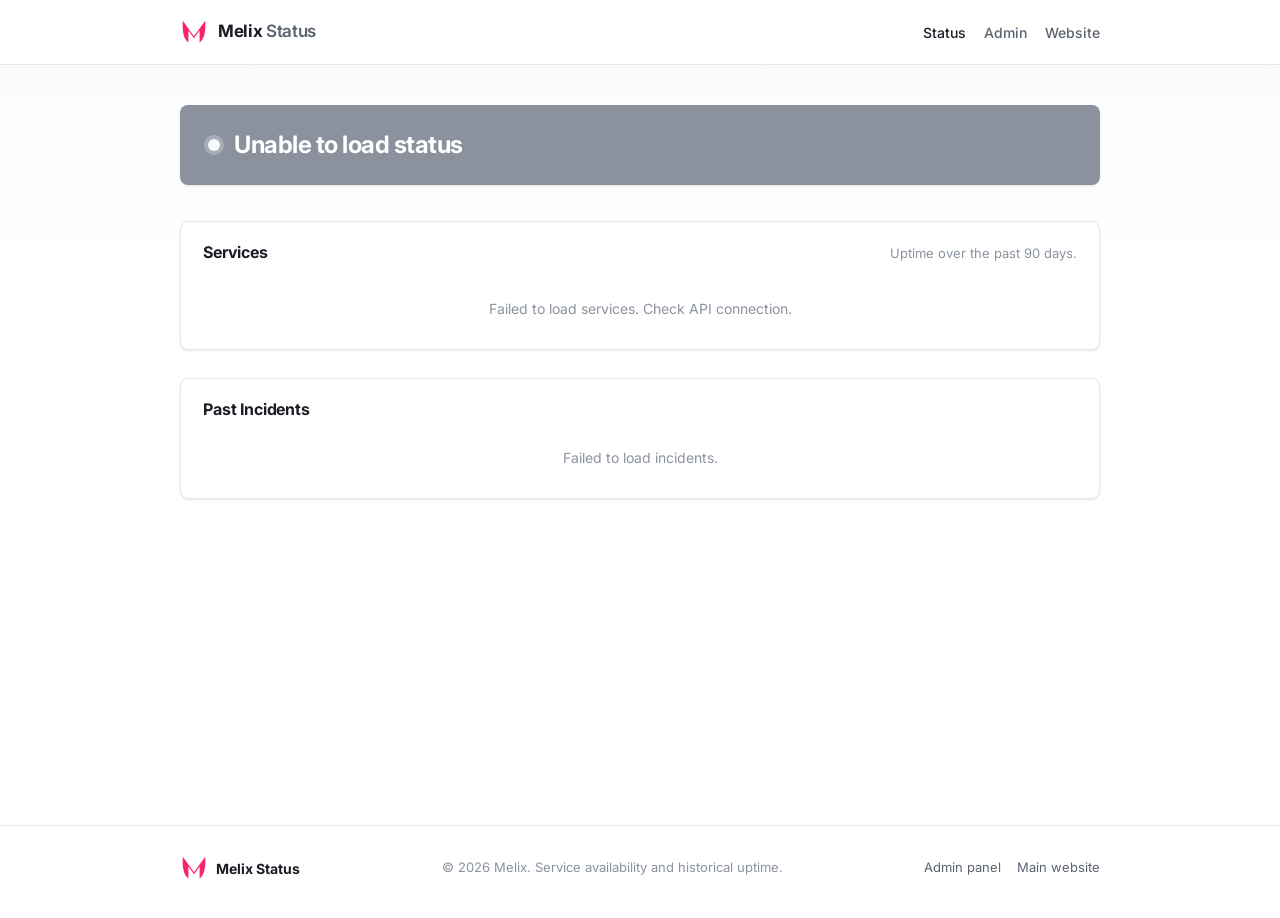
<file: index.html>
<!DOCTYPE html>
<html lang="en">
<head>
<meta charset="UTF-8">
<meta name="viewport" content="width=device-width, initial-scale=1.0">
<title>Melix Status</title>
<meta name="description" content="Real-time status and uptime for Melix services.">
<link rel="preconnect" href="https://fonts.googleapis.com">
<link href="https://fonts.googleapis.com/css2?family=Inter:wght@400;500;600;700&display=swap" rel="stylesheet">
<link rel="stylesheet" href="assets/styles.css">
</head>
<body>

<header class="topbar">
  <div class="wrap topbar-inner">
    <a href="./" class="brand">
      <svg class="brand-mark" viewBox="0 0 200 200" fill="none" xmlns="http://www.w3.org/2000/svg" aria-hidden="true">
        <path d="M20 20 L100 130 L180 20 C185 90 175 150 140 175 L140 90 L100 145 L60 90 L60 175 C25 150 15 90 20 20 Z" fill="#F72466"/>
      </svg>
      <span class="brand-text">Melix <span class="brand-muted">Status</span></span>
    </a>
    <nav class="topnav">
      <a href="./" class="active">Status</a>
      <a href="admin/">Admin</a>
      <a href="https://xohxo21.github.io/MelixBotWebsite/index.html" target="_blank" rel="noopener">Website</a>
    </nav>
  </div>
</header>

<main class="page">
  <div class="wrap">
    <div class="status-banner" id="statusBanner">
      <div class="status-banner-inner">
        <span class="status-banner-icon" id="statusIcon" aria-hidden="true"></span>
        <h1 id="statusLabel">Loading status…</h1>
      </div>
    </div>

    <section class="panel" id="activeIncidentsSection" hidden>
      <div class="panel-head">
        <h2>Active Incidents</h2>
      </div>
      <div id="activeIncidents" class="incident-list"></div>
    </section>

    <section class="panel services-panel">
      <div class="panel-head panel-head-row">
        <h2>Services</h2>
        <p class="panel-meta">Uptime over the past 90 days.</p>
      </div>
      <div id="servicesList" class="services-list">
        <div class="service-row skeleton">
          <div class="service-row-top">
            <span class="service-name">Loading…</span>
            <span class="service-status">—</span>
          </div>
        </div>
      </div>
    </section>

    <section class="panel">
      <div class="panel-head">
        <h2>Past Incidents</h2>
      </div>
      <div id="pastIncidents" class="incident-list">
        <div class="empty-state">Loading incidents…</div>
      </div>
    </section>
  </div>
</main>

<footer class="site-footer">
  <div class="wrap footer-inner">
    <div class="footer-brand">
      <svg viewBox="0 0 200 200" fill="none" xmlns="http://www.w3.org/2000/svg" aria-hidden="true">
        <path d="M20 20 L100 130 L180 20 C185 90 175 150 140 175 L140 90 L100 145 L60 90 L60 175 C25 150 15 90 20 20 Z" fill="#F72466"/>
      </svg>
      <span>Melix Status</span>
    </div>
    <p class="footer-copy">© 2026 Melix. Service availability and historical uptime.</p>
    <div class="footer-links">
      <a href="admin/">Admin panel</a>
      <a href="https://xohxo21.github.io/MelixBotWebsite/index.html" target="_blank" rel="noopener">Main website</a>
    </div>
  </div>
</footer>

<div class="tooltip" id="barTooltip" hidden></div>

<script src="assets/config.js"></script>
<script src="assets/store.js"></script>
<script src="assets/app.js"></script>
</body>
</html>
</file>
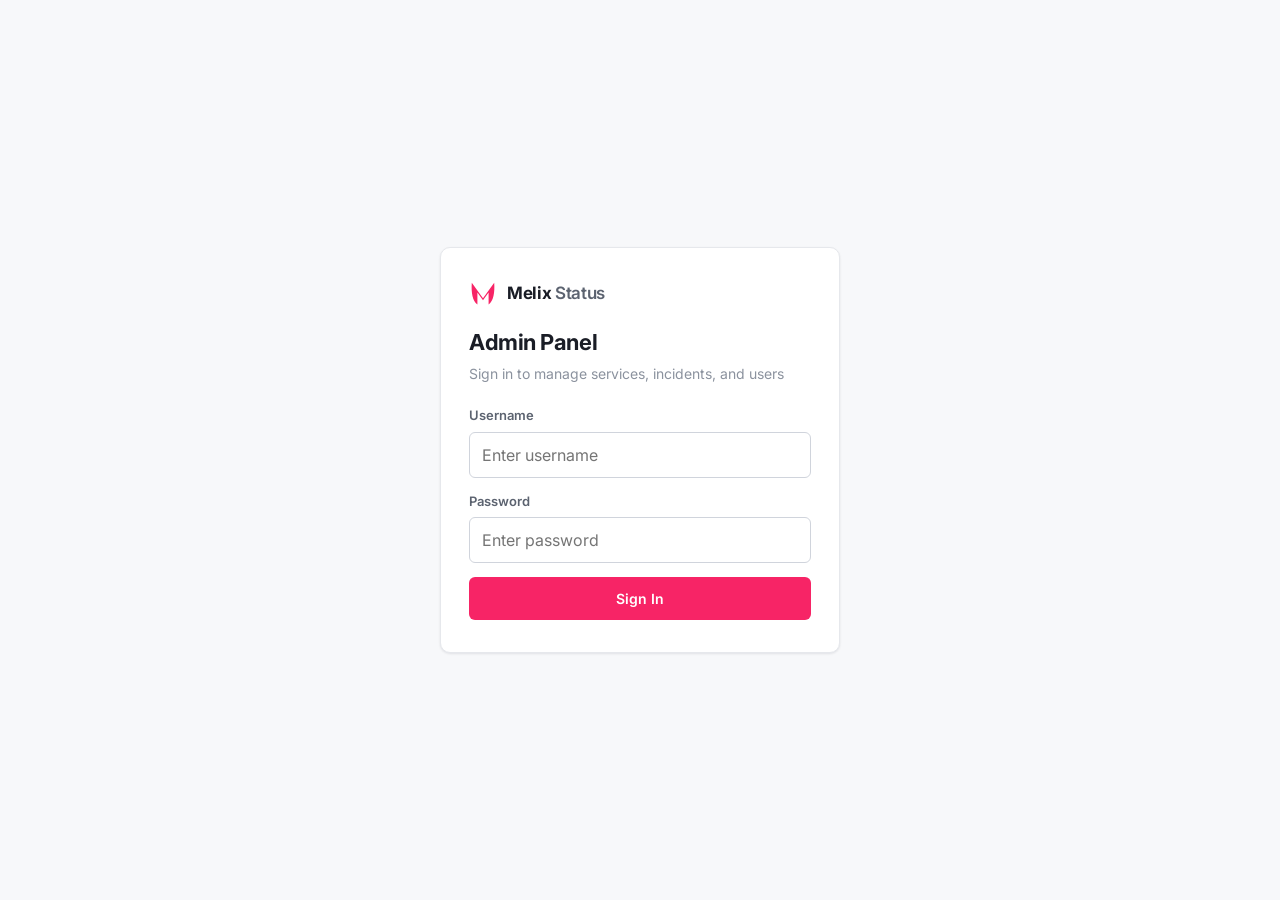
<file: admin/index.html>
<!DOCTYPE html>
<html lang="en">
<head>
<meta charset="UTF-8">
<meta name="viewport" content="width=device-width, initial-scale=1.0">
<title>Admin Panel — Melix Status</title>
<link rel="preconnect" href="https://fonts.googleapis.com">
<link href="https://fonts.googleapis.com/css2?family=Inter:wght@400;500;600;700&display=swap" rel="stylesheet">
<link rel="stylesheet" href="../assets/styles.css">
</head>
<body>

<div id="login-section" class="admin-body">
  <div class="login-card">
    <a href="../" class="brand">
      <svg class="brand-mark" viewBox="0 0 200 200" fill="none" xmlns="http://www.w3.org/2000/svg" aria-hidden="true">
        <path d="M20 20 L100 130 L180 20 C185 90 175 150 140 175 L140 90 L100 145 L60 90 L60 175 C25 150 15 90 20 20 Z" fill="#F72466"/>
      </svg>
      <span class="brand-text">Melix <span class="brand-muted">Status</span></span>
    </a>
    <h2>Admin Panel</h2>
    <p class="subtitle">Sign in to manage services, incidents, and users</p>
    <div class="form-error" id="loginError">Invalid credentials</div>
    <form id="loginForm">
      <div class="form-group">
        <label for="username">Username</label>
        <input type="text" id="username" placeholder="Enter username" autocomplete="username" required>
      </div>
      <div class="form-group">
        <label for="password">Password</label>
        <input type="password" id="password" placeholder="Enter password" autocomplete="current-password" required>
      </div>
      <button type="submit" class="btn btn-primary btn-full" id="loginBtn">Sign In</button>
    </form>
  </div>
</div>

<div id="dash-section" class="hidden">
  <nav class="dashboard-nav">
    <div class="dashboard-nav-left">
      <a href="../" class="brand">
        <svg class="brand-mark" viewBox="0 0 200 200" fill="none" xmlns="http://www.w3.org/2000/svg" aria-hidden="true">
          <path d="M20 20 L100 130 L180 20 C185 90 175 150 140 175 L140 90 L100 145 L60 90 L60 175 C25 150 15 90 20 20 Z" fill="#F72466"/>
        </svg>
        <span class="brand-text">Melix</span>
      </a>
      <a href="#" data-section="services" class="nav-tab active">Services</a>
      <a href="#" data-section="incidents" class="nav-tab">Incidents</a>
      <a href="#" data-section="statuses" class="nav-tab" id="statusesTab" style="display:none;">Statuses</a>
      <a href="#" data-section="integrations" class="nav-tab" id="integrationsTab" style="display:none;">Bot & Discord</a>
      <a href="#" data-section="users" class="nav-tab" id="usersTab" style="display:none;">Users</a>
      <a href="#" data-section="log" class="nav-tab">Event Log</a>
    </div>
    <div class="dashboard-nav-right">
      <span class="user-info">Signed in as <span id="currentUser">...</span></span>
      <a href="../" class="btn btn-secondary btn-sm">View Status</a>
      <button class="btn btn-secondary btn-sm" id="logoutBtn">Logout</button>
    </div>
  </nav>

  <div class="toast-container" id="toastContainer"></div>

  <div class="dashboard-content">
    <div class="dashboard-section active" id="section-services">
      <div class="panel-card">
        <h3>Manage Services <span class="count" id="svcCount"></span></h3>
        <div class="table-wrap">
          <table>
            <thead>
              <tr>
                <th>Service</th>
                <th>Description</th>
                <th>Status</th>
                <th>Last Updated</th>
                <th>Actions</th>
              </tr>
            </thead>
            <tbody id="servicesTableBody"></tbody>
          </table>
        </div>
        <div style="margin-top:18px;">
          <button class="btn btn-primary btn-sm" id="addServiceBtn">+ Add Service</button>
        </div>
      </div>
    </div>

    <div class="dashboard-section" id="section-incidents">
      <div class="panel-card">
        <h3>Incidents <span class="count" id="incCount"></span></h3>
        <div style="margin-bottom:16px;">
          <button class="btn btn-primary btn-sm" id="addIncidentBtn">+ Report Incident</button>
        </div>
        <div id="incidentsAdminList"></div>
      </div>
    </div>

    <div class="dashboard-section" id="section-statuses">
      <div class="panel-card">
        <h3>Status Options <span class="count" id="statusOptCount"></span></h3>
        <p class="panel-help">Create custom service statuses (e.g. Partial Outage, Investigating). System statuses can be edited but not deleted.</p>
        <div class="table-wrap">
          <table>
            <thead>
              <tr>
                <th>Color</th>
                <th>Key</th>
                <th>Label</th>
                <th>Severity</th>
                <th>Uptime %</th>
                <th>Enabled</th>
                <th>Actions</th>
              </tr>
            </thead>
            <tbody id="statusesTableBody"></tbody>
          </table>
        </div>
        <div style="margin-top:18px;">
          <button class="btn btn-primary btn-sm" id="addStatusBtn">+ Add Status</button>
        </div>
      </div>
    </div>

    <div class="dashboard-section" id="section-integrations">
      <div class="panel-card" style="margin-bottom:18px;">
        <h3>Discord notifications</h3>
        <p class="panel-help">Post an embed to your Discord server automatically when incidents are created or updated, and when service statuses change.</p>
        <div class="form-group">
          <label class="check-row">
            <input type="checkbox" id="discordEnabled"> Enable Discord webhook notifications
          </label>
        </div>
        <div class="form-group">
          <label for="discordWebhookUrl">Webhook URL</label>
          <input type="url" id="discordWebhookUrl" placeholder="https://discord.com/api/webhooks/...">
        </div>
        <div class="form-group">
          <label for="discordMention">Mention (optional)</label>
          <input type="text" id="discordMention" placeholder="@here or <@&ROLE_ID>">
        </div>
        <div class="form-group">
          <label for="statusPageUrl">Status page URL (embed link)</label>
          <input type="url" id="statusPageUrl" placeholder="https://staaj2c-del.github.io/melixstatus/">
        </div>
        <div style="display:flex;gap:10px;flex-wrap:wrap;">
          <button class="btn btn-primary btn-sm" id="saveDiscordBtn">Save Discord settings</button>
          <button class="btn btn-cyan btn-sm" id="testDiscordBtn">Send test message</button>
        </div>
      </div>

      <div class="panel-card">
        <h3>Bot API</h3>
        <p class="panel-help">Let your Discord bot pull full status data and poll for new incidents/updates. Use header <code>X-API-Key</code> or <code>Authorization: Bot <key></code>.</p>
        <div class="form-group">
          <label class="check-row">
            <input type="checkbox" id="botApiKeyEnabled"> Enable bot API key auth
          </label>
        </div>
        <div class="form-group">
          <label>Current key</label>
          <div class="key-row">
            <code id="botApiKeyDisplay">Not generated</code>
            <button type="button" class="btn btn-secondary btn-sm" id="copyBotKeyBtn" style="display:none;">Copy</button>
          </div>
          <p class="hint" id="botKeyHint">Generate a key to use with your bot. The full key is only shown once after generation.</p>
        </div>
        <div style="display:flex;gap:10px;flex-wrap:wrap;margin-bottom:16px;">
          <button class="btn btn-primary btn-sm" id="regenBotKeyBtn">Generate / rotate key</button>
          <button class="btn btn-secondary btn-sm" id="saveBotSettingsBtn">Save bot settings</button>
        </div>
        <div class="code-block">
          <div class="code-title">Endpoints</div>
          <pre id="botEndpointsHelp">GET /api/bot/snapshot
GET /api/bot/poll?since=ISO_TIMESTAMP
GET /api/bot/overall
GET /api/bot/services
GET /api/bot/incidents?active=1</pre>
        </div>
      </div>
    </div>

    <div class="dashboard-section" id="section-users">
      <div class="panel-card">
        <h3>Manage Users <span class="count" id="userCount"></span></h3>
        <div class="table-wrap">
          <table>
            <thead>
              <tr>
                <th>Username</th>
                <th>Role</th>
                <th>Created</th>
                <th>Actions</th>
              </tr>
            </thead>
            <tbody id="usersTableBody"></tbody>
          </table>
        </div>
        <div style="margin-top:18px;">
          <button class="btn btn-primary btn-sm" id="addUserBtn">+ Add User</button>
        </div>
      </div>
    </div>

    <div class="dashboard-section" id="section-log">
      <div class="panel-card">
        <h3>Event Log</h3>
        <div style="margin-bottom:16px; display:flex; gap:10px; flex-wrap:wrap;">
          <input type="text" id="eventMessage" placeholder="Post an update to the status log..." style="flex:1; min-width:200px; background:#fff; border:1px solid var(--line-strong); border-radius:6px; padding:10px 14px; color:var(--text); font-size:13px;">
          <button class="btn btn-cyan btn-sm" id="postEventBtn">Post Update</button>
        </div>
        <div class="events-list" id="adminEventsList"></div>
      </div>
    </div>
  </div>
</div>

<!-- Status Modal -->
<div class="modal-overlay" id="statusModal">
  <div class="modal">
    <h3 id="statusModalTitle">Add Status</h3>
    <form id="statusForm">
      <input type="hidden" id="statusId">
      <div class="form-group" id="statusKeyGroup">
        <label for="statusKey">Key (optional)</label>
        <input type="text" id="statusKey" placeholder="e.g. partial_outage" pattern="[a-z0-9_]*">
        <p class="hint">Lowercase letters, numbers, underscores. Auto-generated from label if empty.</p>
      </div>
      <div class="form-group">
        <label for="statusLabel">Label</label>
        <input type="text" id="statusLabel" placeholder="e.g. Partial Outage" required>
      </div>
      <div class="form-group">
        <label for="statusColor">Color</label>
        <input type="color" id="statusColor" value="#8A8D9B" style="height:40px;padding:4px;">
      </div>
      <div class="form-group">
        <label for="statusSeverity">Severity (overall banner priority)</label>
        <select id="statusSeverity">
          <option value="ok">OK (healthy)</option>
          <option value="info">Info</option>
          <option value="warn" selected>Warn (degraded)</option>
          <option value="critical">Critical (outage)</option>
          <option value="maintenance">Maintenance</option>
        </select>
      </div>
      <div class="form-group">
        <label for="statusUptime">Uptime weight (0–100)</label>
        <input type="number" id="statusUptime" min="0" max="100" value="100">
        <p class="hint">How much this counts toward daily uptime % (outage=0, degraded=50, ok=100).</p>
      </div>
      <div class="modal-actions">
        <button type="button" class="btn btn-secondary btn-sm" id="cancelStatusBtn">Cancel</button>
        <button type="submit" class="btn btn-primary btn-sm">Save</button>
      </div>
    </form>
  </div>
</div>

<!-- Service Modal -->
<div class="modal-overlay" id="serviceModal">
  <div class="modal">
    <h3 id="serviceModalTitle">Add Service</h3>
    <form id="serviceForm">
      <input type="hidden" id="svcId">
      <div class="form-group">
        <label for="svcName">Service Name</label>
        <input type="text" id="svcName" placeholder="e.g. Melix Bot" required>
      </div>
      <div class="form-group">
        <label for="svcDesc">Description</label>
        <input type="text" id="svcDesc" placeholder="Brief description of the service">
      </div>
      <div class="modal-actions">
        <button type="button" class="btn btn-secondary btn-sm" id="cancelServiceBtn">Cancel</button>
        <button type="submit" class="btn btn-primary btn-sm">Save</button>
      </div>
    </form>
  </div>
</div>

<!-- Incident Modal -->
<div class="modal-overlay" id="incidentModal">
  <div class="modal">
    <h3 id="incidentModalTitle">Report Incident</h3>
    <form id="incidentForm">
      <div class="form-group">
        <label for="incTitle">Title</label>
        <input type="text" id="incTitle" placeholder="e.g. Elevated API latency" required>
      </div>
      <div class="form-group">
        <label for="incImpact">Impact</label>
        <select id="incImpact">
          <option value="minor">Minor</option>
          <option value="major">Major</option>
          <option value="critical">Critical</option>
          <option value="maintenance">Maintenance</option>
          <option value="none">None</option>
        </select>
      </div>
      <div class="form-group">
        <label for="incStatus">Status</label>
        <select id="incStatus">
          <option value="investigating">Investigating</option>
          <option value="identified">Identified</option>
          <option value="monitoring">Monitoring</option>
          <option value="in_progress">In Progress</option>
          <option value="scheduled">Scheduled</option>
          <option value="resolved">Resolved</option>
          <option value="completed">Completed</option>
        </select>
      </div>
      <div class="form-group">
        <label for="incMessage">Initial update</label>
        <textarea id="incMessage" rows="3" placeholder="What is happening?"></textarea>
      </div>
      <div class="form-group">
        <label for="incServices">Affected services (optional)</label>
        <select id="incServices" multiple size="4" style="min-height:90px;"></select>
      </div>
      <div class="modal-actions">
        <button type="button" class="btn btn-secondary btn-sm" id="cancelIncidentBtn">Cancel</button>
        <button type="submit" class="btn btn-primary btn-sm">Create</button>
      </div>
    </form>
  </div>
</div>

<!-- Incident Update Modal -->
<div class="modal-overlay" id="incidentUpdateModal">
  <div class="modal">
    <h3>Post Incident Update</h3>
    <form id="incidentUpdateForm">
      <input type="hidden" id="incUpdateId">
      <div class="form-group">
        <label>Incident: <span id="incUpdateTitle" style="color:var(--text);font-weight:600;"></span></label>
      </div>
      <div class="form-group">
        <label for="incUpdateStatus">Status</label>
        <select id="incUpdateStatus">
          <option value="investigating">Investigating</option>
          <option value="identified">Identified</option>
          <option value="monitoring">Monitoring</option>
          <option value="in_progress">In Progress</option>
          <option value="scheduled">Scheduled</option>
          <option value="resolved">Resolved</option>
          <option value="completed">Completed</option>
        </select>
      </div>
      <div class="form-group">
        <label for="incUpdateMessage">Message</label>
        <textarea id="incUpdateMessage" rows="3" required placeholder="Update details..."></textarea>
      </div>
      <div class="modal-actions">
        <button type="button" class="btn btn-secondary btn-sm" id="cancelIncidentUpdateBtn">Cancel</button>
        <button type="submit" class="btn btn-primary btn-sm">Post Update</button>
      </div>
    </form>
  </div>
</div>

<!-- User Modal -->
<div class="modal-overlay" id="userModal">
  <div class="modal">
    <h3 id="userModalTitle">Add User</h3>
    <form id="userForm">
      <input type="hidden" id="userId">
      <div class="form-group">
        <label for="newUsername">Username</label>
        <input type="text" id="newUsername" placeholder="Enter username" required>
      </div>
      <div class="form-group">
        <label for="newPassword">Password</label>
        <input type="password" id="newPassword" placeholder="Enter password" required>
      </div>
      <div class="form-group">
        <label for="newRole">Role</label>
        <select id="newRole">
          <option value="editor">Editor</option>
          <option value="admin">Admin</option>
        </select>
      </div>
      <div class="modal-actions">
        <button type="button" class="btn btn-secondary btn-sm" id="cancelUserBtn">Cancel</button>
        <button type="submit" class="btn btn-primary btn-sm">Save</button>
      </div>
    </form>
  </div>
</div>

<!-- Password Modal -->
<div class="modal-overlay" id="passwordModal">
  <div class="modal">
    <h3>Change Password</h3>
    <form id="passwordForm">
      <input type="hidden" id="pwUserId">
      <div class="form-group">
        <label>User: <span id="pwUsername" style="color:var(--text);"></span></label>
      </div>
      <div class="form-group">
        <label for="newUserPassword">New Password</label>
        <input type="password" id="newUserPassword" placeholder="Enter new password" required>
      </div>
      <div class="modal-actions">
        <button type="button" class="btn btn-secondary btn-sm" id="cancelPasswordBtn">Cancel</button>
        <button type="submit" class="btn btn-primary btn-sm">Update Password</button>
      </div>
    </form>
  </div>
</div>

<script src="../assets/config.js"></script>
<script src="../assets/store.js"></script>
<script src="../assets/admin.js"></script>
</body>
</html>
</file>
<file: assets/styles.css>
/* ── Melix Status — Discord Status / Statuspage style ───────── */
:root {
  --bg: #ffffff;
  --bg-soft: #f7f8fa;
  --panel: #ffffff;
  --line: #e6e8ec;
  --line-strong: #d0d4dc;
  --text: #1a1d26;
  --text-secondary: #5c6370;
  --text-muted: #8b929e;
  --brand: #F72466;
  --brand-soft: rgba(247, 36, 102, 0.08);
  --green: #2ecc71;
  --green-dark: #1f9d55;
  --green-banner: #3ba55c;
  --yellow: #f0b429;
  --orange: #f59e0b;
  --red: #e74c3c;
  --red-dark: #c0392b;
  --blue: #3498db;
  --cyan: #2dd4e8;
  --radius: 6px;
  --shadow: 0 1px 2px rgba(16, 24, 40, 0.04), 0 1px 3px rgba(16, 24, 40, 0.06);
  --font: 'Inter', -apple-system, BlinkMacSystemFont, 'Segoe UI', Roboto, sans-serif;
  --max: 920px;
}

*, *::before, *::after { box-sizing: border-box; }
html { scroll-behavior: smooth; }
body {
  margin: 0;
  font-family: var(--font);
  background: var(--bg);
  color: var(--text);
  line-height: 1.5;
  min-height: 100vh;
  -webkit-font-smoothing: antialiased;
}

a { color: var(--brand); text-decoration: none; }
a:hover { text-decoration: underline; }
.hidden { display: none !important; }
button, input, select, textarea { font: inherit; }

.wrap {
  width: min(100% - 40px, var(--max));
  margin: 0 auto;
}

/* ── Top bar ────────────────────────────────────────────────── */
.topbar {
  border-bottom: 1px solid var(--line);
  background: var(--bg);
  position: sticky;
  top: 0;
  z-index: 40;
}
.topbar-inner {
  display: flex;
  align-items: center;
  justify-content: space-between;
  height: 64px;
}
.brand {
  display: inline-flex;
  align-items: center;
  gap: 10px;
  color: var(--text);
  text-decoration: none;
  font-weight: 700;
  font-size: 17px;
  letter-spacing: -0.02em;
}
.brand:hover { text-decoration: none; }
.brand-mark, .footer-brand svg {
  width: 28px;
  height: 28px;
  flex-shrink: 0;
}
.brand-muted { color: var(--text-secondary); font-weight: 600; }
.topnav {
  display: flex;
  align-items: center;
  gap: 18px;
}
.topnav a {
  color: var(--text-secondary);
  font-size: 14px;
  font-weight: 500;
  text-decoration: none;
}
.topnav a:hover,
.topnav a.active { color: var(--text); }

/* ── Page ───────────────────────────────────────────────────── */
.page {
  padding: 40px 0 72px;
  background: linear-gradient(180deg, #fafbfc 0%, #fff 220px);
  min-height: calc(100vh - 140px);
}

/* ── Status banner ──────────────────────────────────────────── */
.status-banner {
  border-radius: 8px;
  padding: 22px 28px;
  margin-bottom: 36px;
  color: #fff;
  background: var(--green-banner);
  box-shadow: var(--shadow);
  transition: background 0.25s ease;
}
.status-banner.is-operational { background: var(--green-banner); }
.status-banner.is-degraded { background: var(--yellow); color: #1a1d26; }
.status-banner.is-partial_outage { background: var(--orange); }
.status-banner.is-major_outage { background: var(--red); }
.status-banner.is-maintenance { background: var(--cyan); color: #0b2430; }
.status-banner.is-unknown { background: #8b929e; }
.status-banner-inner {
  display: flex;
  align-items: center;
  gap: 14px;
}
.status-banner h1 {
  margin: 0;
  font-size: 24px;
  font-weight: 700;
  letter-spacing: -0.02em;
}
.status-banner-icon {
  width: 12px;
  height: 12px;
  border-radius: 50%;
  background: rgba(255,255,255,0.95);
  box-shadow: 0 0 0 4px rgba(255,255,255,0.25);
  flex-shrink: 0;
}
.status-banner.is-degraded .status-banner-icon,
.status-banner.is-maintenance .status-banner-icon {
  background: rgba(0,0,0,0.55);
  box-shadow: 0 0 0 4px rgba(0,0,0,0.12);
}

/* ── Panels ─────────────────────────────────────────────────── */
.panel {
  background: var(--panel);
  border: 1px solid var(--line);
  border-radius: 8px;
  box-shadow: var(--shadow);
  margin-bottom: 28px;
  overflow: hidden;
}
.panel-head {
  padding: 18px 22px 0;
}
.panel-head h2 {
  margin: 0;
  font-size: 16px;
  font-weight: 700;
  letter-spacing: -0.01em;
}
.panel-head-row {
  display: flex;
  align-items: baseline;
  justify-content: space-between;
  gap: 12px;
  flex-wrap: wrap;
  padding-bottom: 8px;
}
.panel-meta {
  margin: 0;
  font-size: 13px;
  color: var(--text-muted);
}

/* ── Services list + 90-day bars ─────────────────────────────── */
.services-list { padding: 4px 0 8px; }
.service-row {
  padding: 18px 22px 16px;
  border-top: 1px solid var(--line);
}
.service-row:first-child { border-top: none; }
.service-row-top {
  display: flex;
  align-items: center;
  justify-content: space-between;
  gap: 12px;
  margin-bottom: 10px;
}
.service-name {
  font-size: 15px;
  font-weight: 600;
  color: var(--text);
  display: inline-flex;
  align-items: center;
  gap: 6px;
}
.service-desc {
  font-size: 12px;
  color: var(--text-muted);
  font-weight: 400;
  margin-left: 2px;
}
.service-status {
  font-size: 13px;
  font-weight: 600;
  white-space: nowrap;
}
.service-status.operational { color: var(--green-dark); }
.service-status.degraded { color: #b8860b; }
.service-status.outage { color: var(--red-dark); }
.service-status.maintenance { color: #0e7490; }

.uptime-bars {
  display: flex;
  gap: 1.5px;
  height: 34px;
  align-items: stretch;
  width: 100%;
}
.uptime-bar {
  flex: 1 1 0;
  min-width: 0;
  border-radius: 1px;
  background: var(--green);
  cursor: default;
  transition: transform 0.08s ease, opacity 0.08s ease;
}
.uptime-bar:hover {
  transform: scaleY(1.12);
  opacity: 0.92;
}
.uptime-bar.operational { background: var(--green); }
.uptime-bar.degraded { background: var(--yellow); }
.uptime-bar.outage { background: var(--red); }
.uptime-bar.maintenance { background: var(--orange); }
.uptime-bar.no_data { background: #d5d9e0; }

.uptime-meta {
  display: flex;
  align-items: center;
  justify-content: space-between;
  margin-top: 8px;
  font-size: 12px;
  color: var(--text-muted);
  gap: 10px;
}
.uptime-meta .line {
  flex: 1;
  height: 1px;
  background: var(--line);
  position: relative;
}
.uptime-pct {
  white-space: nowrap;
  font-weight: 500;
  color: var(--text-secondary);
}

/* Tooltip */
.tooltip {
  position: fixed;
  z-index: 100;
  background: #1a1d26;
  color: #fff;
  font-size: 12px;
  padding: 8px 10px;
  border-radius: 6px;
  pointer-events: none;
  box-shadow: 0 8px 24px rgba(0,0,0,0.18);
  max-width: 220px;
  line-height: 1.4;
  transform: translate(-50%, -110%);
}
.tooltip::after {
  content: '';
  position: absolute;
  left: 50%;
  bottom: -5px;
  transform: translateX(-50%);
  border: 5px solid transparent;
  border-top-color: #1a1d26;
  border-bottom: 0;
}

/* ── Incidents ──────────────────────────────────────────────── */
.incident-list { padding: 4px 0 8px; }
.incident-day {
  border-top: 1px solid var(--line);
  padding: 16px 22px 18px;
}
.incident-day:first-child { border-top: none; }
.incident-day-label {
  font-size: 13px;
  font-weight: 700;
  color: var(--text);
  margin-bottom: 10px;
}
.incident-card {
  padding: 4px 0 12px;
}
.incident-card + .incident-card {
  border-top: 1px solid var(--line);
  padding-top: 14px;
}
.incident-title {
  margin: 0 0 4px;
  font-size: 15px;
  font-weight: 600;
}
.incident-meta {
  font-size: 12px;
  color: var(--text-muted);
  margin-bottom: 10px;
}
.incident-impact {
  display: inline-block;
  font-size: 11px;
  font-weight: 600;
  text-transform: uppercase;
  letter-spacing: 0.04em;
  padding: 2px 7px;
  border-radius: 999px;
  margin-right: 6px;
  background: var(--bg-soft);
  color: var(--text-secondary);
}
.incident-impact.minor { background: #fef3c7; color: #92400e; }
.incident-impact.major { background: #ffedd5; color: #9a3412; }
.incident-impact.critical { background: #fee2e2; color: #991b1b; }
.incident-impact.maintenance { background: #e0f2fe; color: #075985; }
.incident-impact.none { background: #ecfdf5; color: #065f46; }

.incident-updates { margin: 0; padding: 0; list-style: none; }
.incident-update {
  position: relative;
  padding: 0 0 12px 14px;
  border-left: 2px solid var(--line);
  margin-left: 4px;
}
.incident-update:last-child { padding-bottom: 0; }
.incident-update::before {
  content: '';
  position: absolute;
  left: -5px;
  top: 6px;
  width: 8px;
  height: 8px;
  border-radius: 50%;
  background: var(--line-strong);
}
.incident-update.resolved::before,
.incident-update.completed::before { background: var(--green); }
.incident-update.investigating::before,
.incident-update.identified::before,
.incident-update.monitoring::before { background: var(--yellow); }
.incident-update.in_progress::before,
.incident-update.scheduled::before { background: var(--blue); }

.update-status {
  font-size: 12px;
  font-weight: 700;
  text-transform: capitalize;
  color: var(--text);
  margin-right: 6px;
}
.update-time {
  font-size: 12px;
  color: var(--text-muted);
}
.update-message {
  margin: 4px 0 0;
  font-size: 13px;
  color: var(--text-secondary);
  line-height: 1.45;
}

.empty-state {
  padding: 22px;
  color: var(--text-muted);
  font-size: 14px;
  text-align: center;
}
.no-incidents-day {
  font-size: 13px;
  color: var(--text-muted);
}

/* ── Footer ─────────────────────────────────────────────────── */
.site-footer {
  border-top: 1px solid var(--line);
  padding: 28px 0 36px;
  background: var(--bg);
}
.footer-inner {
  display: flex;
  flex-wrap: wrap;
  align-items: center;
  justify-content: space-between;
  gap: 14px;
}
.footer-brand {
  display: inline-flex;
  align-items: center;
  gap: 8px;
  font-weight: 700;
  font-size: 14px;
}
.footer-copy {
  margin: 0;
  font-size: 13px;
  color: var(--text-muted);
}
.footer-links {
  display: flex;
  gap: 16px;
  font-size: 13px;
}
.footer-links a { color: var(--text-secondary); text-decoration: none; }
.footer-links a:hover { color: var(--brand); }

/* ── Admin ──────────────────────────────────────────────────── */
.admin-body {
  min-height: 100vh;
  display: flex;
  align-items: center;
  justify-content: center;
  background: var(--bg-soft);
  padding: 24px;
}
.login-card {
  width: min(100%, 400px);
  background: #fff;
  border: 1px solid var(--line);
  border-radius: 10px;
  box-shadow: var(--shadow);
  padding: 32px 28px;
}
.login-card .brand { margin-bottom: 18px; }
.login-card h2 {
  margin: 0 0 4px;
  font-size: 22px;
  letter-spacing: -0.02em;
}
.login-card .subtitle {
  margin: 0 0 22px;
  color: var(--text-muted);
  font-size: 14px;
}
.form-group { margin-bottom: 14px; }
.form-group label {
  display: block;
  font-size: 13px;
  font-weight: 600;
  margin-bottom: 6px;
  color: var(--text-secondary);
}
.form-group input,
.form-group select,
.form-group textarea {
  width: 100%;
  border: 1px solid var(--line-strong);
  border-radius: 6px;
  padding: 10px 12px;
  background: #fff;
  color: var(--text);
  outline: none;
}
.form-group input:focus,
.form-group select:focus,
.form-group textarea:focus {
  border-color: var(--brand);
  box-shadow: 0 0 0 3px var(--brand-soft);
}
.form-error {
  display: none;
  background: #fee2e2;
  color: #991b1b;
  border-radius: 6px;
  padding: 10px 12px;
  font-size: 13px;
  margin-bottom: 14px;
}

.btn {
  display: inline-flex;
  align-items: center;
  justify-content: center;
  gap: 6px;
  border: 1px solid transparent;
  border-radius: 6px;
  padding: 10px 16px;
  font-size: 14px;
  font-weight: 600;
  cursor: pointer;
  background: transparent;
  color: var(--text);
  text-decoration: none;
  transition: background 0.15s ease, border-color 0.15s ease, color 0.15s ease;
}
.btn:hover { text-decoration: none; }
.btn:disabled { opacity: 0.6; cursor: not-allowed; }
.btn-primary { background: var(--brand); color: #fff; }
.btn-primary:hover { background: #d91b56; }
.btn-secondary {
  background: #fff;
  border-color: var(--line-strong);
  color: var(--text-secondary);
}
.btn-secondary:hover { background: var(--bg-soft); color: var(--text); }
.btn-danger { background: #fee2e2; color: #991b1b; }
.btn-danger:hover { background: #fecaca; }
.btn-cyan { background: #e0f2fe; color: #075985; }
.btn-cyan:hover { background: #bae6fd; }
.btn-sm { padding: 6px 10px; font-size: 12px; }
.btn-full { width: 100%; }

.dashboard-nav {
  display: flex;
  align-items: center;
  justify-content: space-between;
  gap: 16px;
  padding: 0 24px;
  height: 60px;
  border-bottom: 1px solid var(--line);
  background: #fff;
  position: sticky;
  top: 0;
  z-index: 30;
  flex-wrap: wrap;
}
.dashboard-nav-left,
.dashboard-nav-right {
  display: flex;
  align-items: center;
  gap: 12px;
  flex-wrap: wrap;
}
.nav-tab {
  color: var(--text-secondary);
  font-size: 14px;
  font-weight: 500;
  padding: 8px 10px;
  border-radius: 6px;
  text-decoration: none;
}
.nav-tab:hover { background: var(--bg-soft); text-decoration: none; color: var(--text); }
.nav-tab.active { background: var(--brand-soft); color: var(--brand); }
.panel-help {
  margin: 0 0 16px;
  font-size: 13px;
  color: var(--text-muted);
  line-height: 1.5;
}
.panel-help code {
  font-size: 12px;
  background: var(--bg-soft);
  padding: 1px 6px;
  border-radius: 4px;
}
.hint {
  margin: 6px 0 0;
  font-size: 12px;
  color: var(--text-muted);
}
.check-row {
  display: inline-flex !important;
  align-items: center;
  gap: 8px;
  font-weight: 500 !important;
  color: var(--text) !important;
  cursor: pointer;
}
.check-row input { width: auto !important; }
.status-cell {
  display: inline-flex;
  align-items: center;
  gap: 8px;
}
.status-dot {
  width: 10px;
  height: 10px;
  border-radius: 50%;
  display: inline-block;
  flex-shrink: 0;
}
.status-dot.lg { width: 14px; height: 14px; }
.badge {
  display: inline-block;
  font-size: 10px;
  font-weight: 700;
  letter-spacing: 0.04em;
  text-transform: uppercase;
  background: var(--bg-soft);
  color: var(--text-muted);
  border-radius: 999px;
  padding: 2px 7px;
  vertical-align: middle;
}
.badge-green { background: #dcfce7; color: #166534; }
.row-disabled { opacity: 0.55; }
.key-row {
  display: flex;
  align-items: center;
  gap: 10px;
  flex-wrap: wrap;
}
.key-row code {
  font-size: 12px;
  background: var(--bg-soft);
  border: 1px solid var(--line);
  border-radius: 6px;
  padding: 8px 12px;
  word-break: break-all;
}
.code-block {
  background: #0f172a;
  color: #e2e8f0;
  border-radius: 8px;
  padding: 14px 16px;
  overflow: auto;
}
.code-block .code-title {
  font-size: 11px;
  font-weight: 700;
  letter-spacing: 0.06em;
  text-transform: uppercase;
  color: #94a3b8;
  margin-bottom: 8px;
}
.code-block pre {
  margin: 0;
  font-size: 12px;
  line-height: 1.55;
  white-space: pre-wrap;
  font-family: ui-monospace, SFMono-Regular, Menlo, Consolas, monospace;
}
.service-status.custom { font-weight: 600; }
.uptime-bar.custom { background: #8b929e; }

.user-info {
  font-size: 13px;
  color: var(--text-muted);
}
.user-info span { color: var(--text); font-weight: 600; }

.dashboard-content {
  width: min(100% - 40px, 1100px);
  margin: 28px auto 48px;
}
.dashboard-section { display: none; }
.dashboard-section.active { display: block; }

.panel-card {
  background: #fff;
  border: 1px solid var(--line);
  border-radius: 10px;
  box-shadow: var(--shadow);
  padding: 22px;
}
.panel-card h3 {
  margin: 0 0 16px;
  font-size: 18px;
  letter-spacing: -0.02em;
}
.panel-card h3 .count {
  color: var(--text-muted);
  font-weight: 500;
  font-size: 14px;
}

.table-wrap { overflow-x: auto; }
table {
  width: 100%;
  border-collapse: collapse;
  font-size: 13px;
}
th, td {
  text-align: left;
  padding: 12px 10px;
  border-bottom: 1px solid var(--line);
  vertical-align: middle;
}
th {
  font-size: 11px;
  text-transform: uppercase;
  letter-spacing: 0.05em;
  color: var(--text-muted);
  font-weight: 600;
}
.table-actions {
  display: flex;
  gap: 6px;
  flex-wrap: wrap;
}

.status-select {
  border: 1px solid var(--line-strong);
  border-radius: 6px;
  padding: 6px 8px;
  font-size: 12px;
  font-weight: 600;
  background: #fff;
}
.status-select.operational { color: var(--green-dark); }
.status-select.degraded { color: #b8860b; }
.status-select.outage { color: var(--red-dark); }
.status-select.maintenance { color: #0e7490; }

.events-list {
  font-size: 13px;
  max-height: 420px;
  overflow: auto;
  border: 1px solid var(--line);
  border-radius: 8px;
  background: var(--bg-soft);
}
.event-row {
  padding: 10px 14px;
  border-bottom: 1px solid var(--line);
  color: var(--text-secondary);
}
.event-row:last-child { border-bottom: none; }
.event-row .ts {
  font-variant-numeric: tabular-nums;
  color: var(--text-muted);
  margin-right: 8px;
  font-size: 12px;
}
.tag-mod { color: var(--brand); font-weight: 600; margin-right: 4px; }
.tag-sys { color: #0e7490; font-weight: 600; margin-right: 4px; }

.toast-container {
  position: fixed;
  top: 76px;
  right: 20px;
  z-index: 80;
  display: flex;
  flex-direction: column;
  gap: 8px;
}
.toast {
  background: #1a1d26;
  color: #fff;
  padding: 12px 16px;
  border-radius: 8px;
  font-size: 13px;
  box-shadow: 0 10px 30px rgba(0,0,0,0.18);
  min-width: 220px;
}
.toast.error { background: var(--red-dark); }
.toast.success { background: #166534; }

.modal-overlay {
  position: fixed;
  inset: 0;
  background: rgba(15, 18, 28, 0.45);
  display: none;
  align-items: center;
  justify-content: center;
  z-index: 90;
  padding: 20px;
}
.modal-overlay.open { display: flex; }
.modal {
  width: min(100%, 440px);
  background: #fff;
  border-radius: 10px;
  padding: 24px;
  box-shadow: 0 20px 50px rgba(0,0,0,0.2);
}
.modal h3 {
  margin: 0 0 16px;
  font-size: 18px;
}
.modal-actions {
  display: flex;
  justify-content: flex-end;
  gap: 8px;
  margin-top: 8px;
}

.incident-admin-card {
  border: 1px solid var(--line);
  border-radius: 8px;
  padding: 14px 16px;
  margin-bottom: 12px;
  background: var(--bg-soft);
}
.incident-admin-card h4 {
  margin: 0 0 6px;
  font-size: 15px;
}
.incident-admin-meta {
  font-size: 12px;
  color: var(--text-muted);
  margin-bottom: 10px;
}
.incident-admin-actions {
  display: flex;
  gap: 8px;
  flex-wrap: wrap;
}

@media (max-width: 640px) {
  .page { padding-top: 24px; }
  .status-banner { padding: 18px 16px; }
  .status-banner h1 { font-size: 18px; }
  .service-row, .incident-day, .panel-head { padding-left: 14px; padding-right: 14px; }
  .uptime-bars { height: 28px; }
  .panel-head-row { flex-direction: column; align-items: flex-start; }
  .dashboard-nav { height: auto; padding: 12px 16px; }
  .footer-inner { flex-direction: column; align-items: flex-start; }
}
</file>
